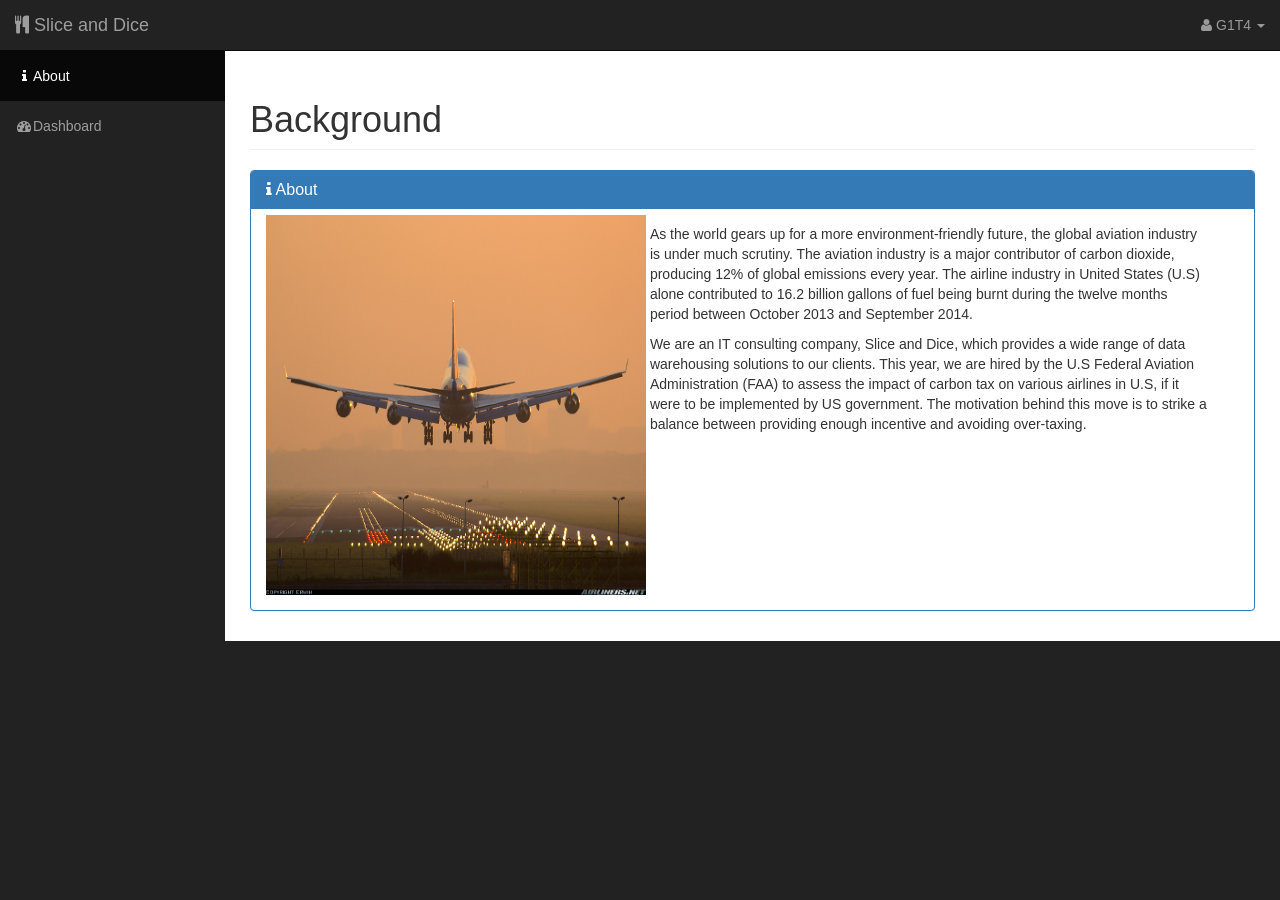
<file: about.html>
<!DOCTYPE html>
<html lang="en">

    <head>

        <meta charset="utf-8">
        <meta http-equiv="X-UA-Compatible" content="IE=edge">
        <meta name="viewport" content="width=device-width, initial-scale=1">
        <meta name="description" content="">
        <meta name="author" content="">

        <title>Slice and Dice</title>
        <link href="css/bootstrap.min.css" rel="stylesheet">
        <link href="css/sb-admin.css" rel="stylesheet">
        <link href="css/dc.css" rel="stylesheet">
        <link href="font-awesome/css/font-awesome.min.css" rel="stylesheet" type="text/css">
        <!-- HTML5 Shim and Respond.js IE8 support of HTML5 elements and media queries -->
        <!-- WARNING: Respond.js doesn't work if you view the page via file:// -->
        <!--[if lt IE 9]>
            <script src="https://oss.maxcdn.com/libs/html5shiv/3.7.0/html5shiv.js"></script>
            <script src="https://oss.maxcdn.com/libs/respond.js/1.4.2/respond.min.js"></script>
        <![endif]-->
    </head>

    <body>

        <div id="wrapper">

            <!-- Navigation -->
            <nav class="navbar navbar-inverse navbar-fixed-top" role="navigation">
                <!-- Brand and toggle get grouped for better mobile display -->
                <div class="navbar-header">
                    <button type="button" class="navbar-toggle" data-toggle="collapse" data-target=".navbar-ex1-collapse">
                        <span class="sr-only">Toggle navigation</span>
                        <span class="icon-bar"></span>
                        <span class="icon-bar"></span>
                        <span class="icon-bar"></span>
                    </button>
                    <a class="navbar-brand" href="index.html"><i class="fa fa-cutlery"></i> Slice and Dice </a>
                </div>
                <!-- Top Menu Items -->
                <ul class="nav navbar-right top-nav">
                    <li class="dropdown">
                        <a href="#" class="dropdown-toggle" data-toggle="dropdown"><i class="fa fa-user"></i> G1T4 <b class="caret"></b></a>
                        <ul class="dropdown-menu">
                            <li>
                                <a href="#"><i class="fa fa-fw fa-user"></i> Boyang</a>
                            </li>
                            <li>
                                <a href="#"><i class="fa fa-fw fa-user"></i> Jovin</a>
                            </li>
                            <li>
                                <a href="#"><i class="fa fa-fw fa-user"></i> Wei Yin</a>
                            </li>
                            <li>
                                <a href="#"><i class="fa fa-fw fa-user"></i> Yi Hao</a>
                            </li>
                        </ul>
                    </li>

                </ul>
                <!-- Sidebar Menu Items - These collapse to the responsive navigation menu on small screens -->
                <div class="collapse navbar-collapse navbar-ex1-collapse">
                    <ul class="nav navbar-nav side-nav">
                        <li class="active">
                            <a href="about.html"><i class="fa fa-fw fa-info"></i>About</a>
                        </li>
                        <li class>
                            <a href="index.html"><i class="fa fa-fw fa-dashboard"></i>Dashboard</a>
                        </li>


                    </ul>
                </div>
                <!-- /.navbar-collapse -->
            </nav>

            <div id="page-wrapper">

                <div class="container-fluid">

                    <!-- Page Heading -->
                    <div class="row">
                        <div class="col-lg-12">
                            <h1 class="page-header">
                                Background
                            </h1>

                        </div>
                    </div>
                    <!-- /.row -->

                    <!-- /.row -->






                    <!-- /.row -->
                    <div class="row">
                        <div class="col-lg-12">
                            <div class="panel panel-primary">
                                <div class="panel-heading">
                                    <h3 class="panel-title"><i class="fa fa-info"></i> About 

                                    </h3>
                                </div>
                                <div class="panel-body">
                                    <div id="#" style="display:inline-block">
                                        <img src="0925154.jpg"  style="width:380px;height:380px;margin-top:-40px;position:relative">
                                    </div>
                                        <div style="display:inline-block" >
                                            
                                            <p style="width:40em;word-wrap: break-word">As the world gears up for a more environment-friendly future, the global aviation industry is under much scrutiny. 
                                            The aviation industry is a major contributor of carbon dioxide, producing 12% of global emissions every year. 
                                            The airline industry in United States (U.S) alone contributed to 16.2 billion gallons of fuel being burnt during the twelve months period between October 2013 and September 2014.
                                            </p>
                                            <p style="width:40em;word-wrap: break-word">We are an IT consulting company, Slice and Dice, which provides a wide range of data warehousing solutions to our clients. This year, we are hired by the U.S Federal Aviation Administration (FAA) to assess the impact of carbon tax on various airlines in U.S, if it were to be implemented by US government. The motivation behind this move is to strike a balance between providing enough incentive and avoiding over-taxing.
                                            </p>
                                        </div>

                                    
                                </div>
                            </div> 
                        </div>
                    </div>    




                    <!-- /.row -->

                </div>
                <!-- /.container-fluid -->
            </div>
        </div>
        <!-- /#page-wrapper -->


        <!-- /#wrapper -->

        <!-- jQuery -->
        <script src="js/jquery.js"></script>
        <!-- Bootstrap Core JavaScript -->
        <script src="js/bootstrap.min.js"></script>
        <script src="js/d3.v3.min.js"></script>
        <script src="http://d3js.org/colorbrewer.v1.min.js"></script>
        <script src="js/crossfilter.js"></script>
        <script src="js/dc.js"></script>
        <script src="main.js"></script>
        <script>
            //generateCharts();

        </script>
    </body>

</html>
</file>
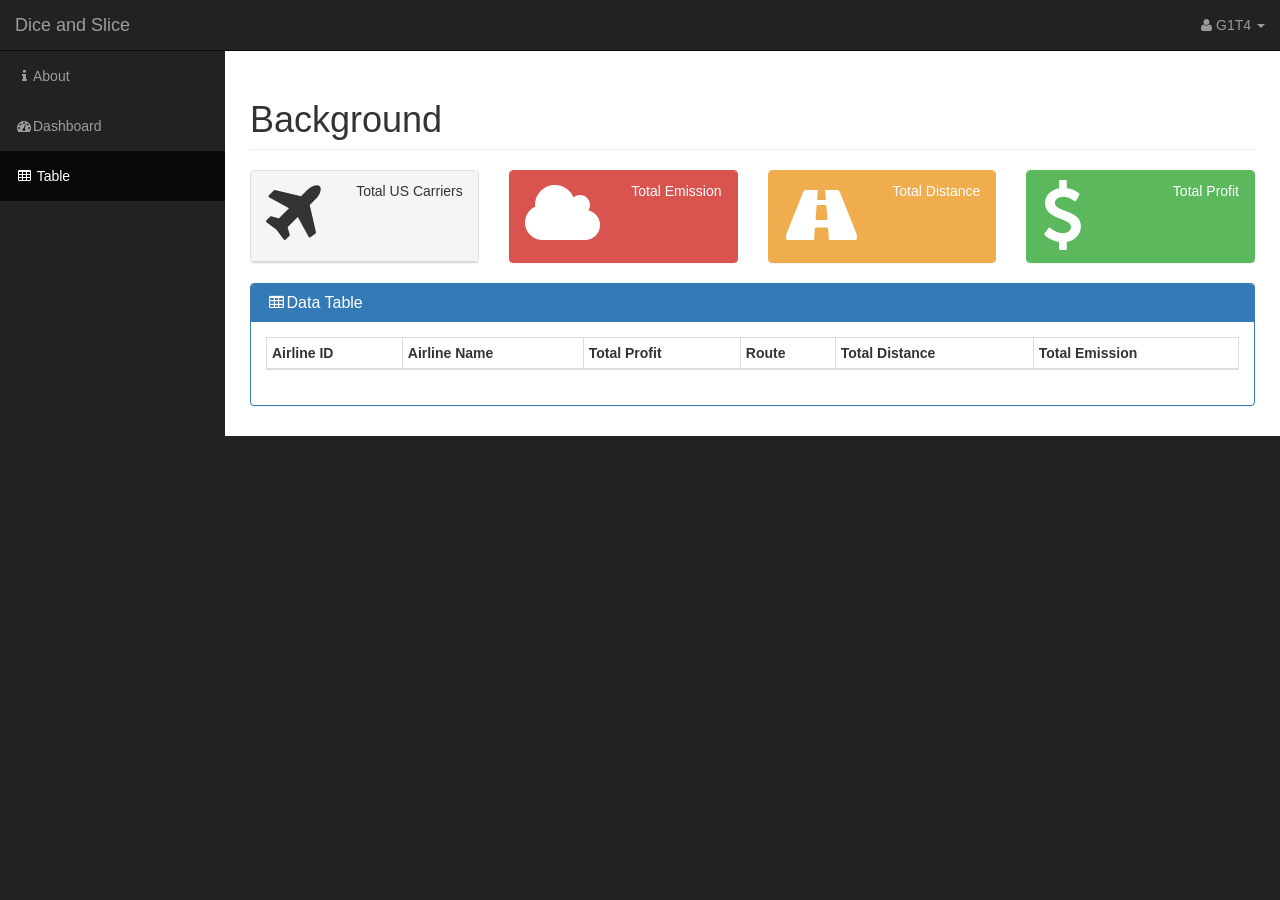
<file: table1.html>
<!DOCTYPE html>
<html lang="en">

<head>

    <meta charset="utf-8">
    <meta http-equiv="X-UA-Compatible" content="IE=edge">
    <meta name="viewport" content="width=device-width, initial-scale=1">
    <meta name="description" content="">
    <meta name="author" content="">

    <title>DiceAndSlice</title>
    <link href="css/bootstrap.min.css" rel="stylesheet">
    <link href="css/sb-admin.css" rel="stylesheet">
    <link href="css/dc.css" rel="stylesheet">
    <link href="font-awesome/css/font-awesome.min.css" rel="stylesheet" type="text/css">
    <!-- HTML5 Shim and Respond.js IE8 support of HTML5 elements and media queries -->
    <!-- WARNING: Respond.js doesn't work if you view the page via file:// -->
    <!--[if lt IE 9]>
        <script src="https://oss.maxcdn.com/libs/html5shiv/3.7.0/html5shiv.js"></script>
        <script src="https://oss.maxcdn.com/libs/respond.js/1.4.2/respond.min.js"></script>
    <![endif]-->
</head>

<body>
    
    <div id="wrapper">

        <!-- Navigation -->
        <nav class="navbar navbar-inverse navbar-fixed-top" role="navigation">
            <!-- Brand and toggle get grouped for better mobile display -->
            <div class="navbar-header">
                <button type="button" class="navbar-toggle" data-toggle="collapse" data-target=".navbar-ex1-collapse">
                    <span class="sr-only">Toggle navigation</span>
                    <span class="icon-bar"></span>
                    <span class="icon-bar"></span>
                    <span class="icon-bar"></span>
                </button>
                <a class="navbar-brand" href="index.html">Dice and Slice </a> 
            </div>
            <!-- Top Menu Items -->
            <ul class="nav navbar-right top-nav">
                <li class="dropdown">
                    <a href="#" class="dropdown-toggle" data-toggle="dropdown"><i class="fa fa-user"></i> G1T4 <b class="caret"></b></a>
                    <ul class="dropdown-menu">
                        <li>
                            <a href="#"><i class="fa fa-fw fa-user"></i> Boyang</a>
                        </li>
                        <li>
                            <a href="#"><i class="fa fa-fw fa-user"></i> Jovin</a>
                        </li>
                        <li>
                            <a href="#"><i class="fa fa-fw fa-user"></i> Wei Yin</a>
                        </li>
                        <li>
                            <a href="#"><i class="fa fa-fw fa-user"></i> Yi Hao</a>
                        </li>
                    </ul>
                </li>
                
            </ul>
            <!-- Sidebar Menu Items - These collapse to the responsive navigation menu on small screens -->
            <div class="collapse navbar-collapse navbar-ex1-collapse">
                <ul class="nav navbar-nav side-nav">
                    <li class>
                        <a href="about.html"><i class="fa fa-fw fa-info"></i>About</a>
                    </li>
                    <li class>
                        <a href="index.html"><i class="fa fa-fw fa-dashboard"></i>Dashboard</a>
                    </li>
                
                    <li class='active'>
                        <a href="table1.html"><i class="fa fa-fw fa-table"></i> Table</a>
                    </li>
                 </ul>
            </div>
            <!-- /.navbar-collapse -->
        </nav>

        <div id="page-wrapper">

            <div class="container-fluid">

                <!-- Page Heading -->
                <div class="row">
                    <div class="col-lg-12">
                        <h1 class="page-header">
                            Background
                        </h1>
                       
                    </div>
                </div>
                <!-- /.row -->

                <!-- /.row -->

                <div class="row">
                    
                    <div class="col-lg-3 col-md-6">
                        <div class="panel panel-default">
                            <div class="panel-heading">
                                <div class="row">
                                    <div class="col-xs-3">
                                        <i class="fa fa-plane fa-5x"></i>
                                    </div>
                                    <div id='dc-emission-count' class="col-xs-9 text-right">
                                        <div class="huge">
                                        <span class='number-display'></span>
                                        </div>
                                        <div>Total US Carriers</div>
                                    </div>
                                </div>
                            </div>
                        </div>
                    </div>
                    
                    <div class="col-lg-3 col-md-6">
                        <div class="panel panel-red">
                            <div class="panel-heading">
                                <div class="row">
                                    <div class="col-xs-3">
                                        <i class="fa fa-cloud fa-5x"></i>
                                    </div>
                                    <div id='dc-emission-count' class="col-xs-9 text-right">
                                        <div class="huge">
                                        <span class='number-display'></span>
                                        </div>
                                        <div>Total Emission</div>
                                    </div>
                                </div>
                            </div>
                        </div>
                    </div>
                    <div class="col-lg-3 col-md-6">
                        <div class="panel panel-yellow">
                            <div class="panel-heading">
                                <div class="row">
                                    <div class="col-xs-3">
                                        <i class="fa fa-road fa-5x"></i>
                                    </div>
                                     <div id='dc-distance-count' class="col-xs-9 text-right">
                                        <div class="huge">
                                        <span class='number-display'></span>
                                        </div>
                                        <div>Total Distance</div>
                                    </div>
                                </div>
                            </div>
                        </div>
                    </div>
                    <div class="col-lg-3 col-md-6">
                        <div class="panel panel-green">
                            <div class="panel-heading">
                                <div class="row">
                                    <div class="col-xs-3">
                                        <i class="fa fa-dollar fa-5x"></i>
                                    </div>
                                    <div id='dc-profit-count' class="col-xs-9 text-right">
                                        <div class="huge">
                                        <span class='number-display'></span>
                                        </div>
                                        <div>Total Profit</div>
                                    </div>
                                </div>
                            </div>
                        </div>
                    </div>
                </div>
                <!-- /.row -->

                <!-- /.row -->
                <div class="row">
                <div class="col-lg-12">
                    <div class="panel panel-primary">
                        <div class="panel-heading">
                            <h3 class="panel-title"><i class="fa fa-fw fa-table"></i>Data Table 
                                      
                            </h3>
                        </div>
                        <div class="panel-body">
                            <div id="dc-table-graph" >
                                    <table id="a" class="table table-bordered table-condensed table-hover table-striped">
                                        <thead>
                                            <tr>
                                                <th>Airline ID</th>
                                                <th>Airline Name</th>
                                                <th>Total Profit</th>
                                                <th>Route</th>
                                                <th>Total Distance</th>
                                                <th>Total Emission</th>
                                                
                                                
                                             </tr>
                                        </thead>
                                    </table>
                                </div>
                       </div>
                    </div> 
                </div>
                </div>    
                
                    
                   
               
                <!-- /.row -->

            </div>
            <!-- /.container-fluid -->
        </div>
        </div>
        <!-- /#page-wrapper -->

  
    <!-- /#wrapper -->

    <!-- jQuery -->
    <script src="js/jquery.js"></script>
    <!-- Bootstrap Core JavaScript -->
    <script src="js/bootstrap.min.js"></script>
    <script src="js/d3.v3.min.js"></script>
    <script src="http://d3js.org/colorbrewer.v1.min.js"></script>
    <script src="js/crossfilter.js"></script>
    <script src="js/dc.js"></script>
    <script src="main.js"></script>
    <script>
        //generateCharts();

    </script>
</body>

</html>
</file>
<file: css/dc.css>
div.dc-chart {
    float: left;
}

.dc-chart rect.bar {
    stroke: none;
    cursor: pointer;
}

.dc-chart rect.bar:hover {
    fill-opacity: .5;
}

.dc-chart rect.stack1 {
    stroke: none;
    fill: red;
}

.dc-chart rect.stack2 {
    stroke: none;
    fill: green;
}

.dc-chart rect.deselected {
    stroke: none;
    fill: #ccc;
}

.dc-chart .empty-chart .pie-slice path {
    fill: #FFEEEE;
    cursor: default;
}

.dc-chart .empty-chart .pie-slice {
    cursor: default;
}

.dc-chart .pie-slice {
    fill: white;
    font-size: 12px;
    cursor: pointer;
}

.dc-chart .pie-slice.external{
    fill: black;
}

.dc-chart .pie-slice :hover {
    fill-opacity: .8;
}

.dc-chart .pie-slice.highlight {
    fill-opacity: .8;
}

.dc-chart .selected path {
    stroke-width: 3;
    stroke: #ccc;
    fill-opacity: 1;
}

.dc-chart .deselected path {
    stroke: none;
    fill-opacity: .5;
    fill: #ccc;
}

.dc-chart .axis path, .axis line {
    fill: none;
    stroke: #000;
    shape-rendering: crispEdges;
}

.dc-chart .axis text {
    font: 10px sans-serif;
}

.dc-chart .grid-line {
    fill: none;
    stroke: #ccc;
    opacity: .5;
    shape-rendering: crispEdges;
}

.dc-chart .grid-line line {
    fill: none;
    stroke: #ccc;
    opacity: .5;
    shape-rendering: crispEdges;
}

.dc-chart .brush rect.background {
    z-index: -999;
}

.dc-chart .brush rect.extent {
    fill: steelblue;
    fill-opacity: .125;
}

.dc-chart .brush .resize path {
    fill: #eee;
    stroke: #666;
}

.dc-chart path.line {
    fill: none;
    stroke-width: 1.5px;
}

.dc-chart circle.dot {
    stroke: none;
}

.dc-chart g.dc-tooltip path {
    fill: none;
    stroke: grey;
    stroke-opacity: .8;
}

.dc-chart path.area {
    fill-opacity: .3;
    stroke: none;
}

.dc-chart .node {
    font-size: 0.7em;
    cursor: pointer;
}

.dc-chart .node :hover {
    fill-opacity: .8;
}

.dc-chart .selected circle {
    stroke-width: 3;
    stroke: #ccc;
    fill-opacity: 1;
}

.dc-chart .deselected circle {
    stroke: none;
    fill-opacity: .5;
    fill: #ccc;
}

.dc-chart .bubble {
    stroke: none;
    fill-opacity: 0.6;
}

.dc-data-count {
    float: left;
    margin-left: 15px;
    //margin-top: 15px;
    //margin-right: 15px;
}

.dc-data-count .filter-count {
    color: #3182bd;
    font-weight: bold;
}

.dc-data-count .total-count {
    color: #3182bd;
    font-weight: bold;
}

.dc-data-table {
}

.dc-chart g.state {
    cursor: pointer;
}

.dc-chart g.state :hover {
    fill-opacity: .8;
}

.dc-chart g.state path {
    stroke: white;
}

.dc-chart g.selected path {
}

.dc-chart g.deselected path {
    fill: grey;
}

.dc-chart g.selected text {
}

.dc-chart g.deselected text {
    display: none;
}

.dc-chart g.county path {
    stroke: white;
    fill: none;
}

.dc-chart g.debug rect {
    fill: blue;
    fill-opacity: .2;
}

.dc-chart g.row rect {
    fill-opacity: 0.8;
    cursor: pointer;
}

.dc-chart g.row rect:hover {
    fill-opacity: 0.6;
}

.dc-chart g.row text {
    fill: #525252;
    font-size: 10px;
    cursor: pointer;
    text-anchor: end;
   
}
.dc-legend {
    font-size: 11px;
}

.dc-legend-item {
    cursor: pointer;
}

.dc-chart g.axis text {
    /* Makes it so the user can't accidentally click and select text that is meant as a label only */
    -webkit-user-select: none; /* Chrome/Safari */
    -moz-user-select: none; /* Firefox */
    -ms-user-select: none; /* IE10 */
    -o-user-select: none;
    user-select: none;
    pointer-events: none;
}

.dc-chart path.highlight {
    stroke-width: 3;
    fill-opacity: 1;
    stroke-opacity: 1;
}

.dc-chart .highlight {
    fill-opacity: 1;
    stroke-opacity: 1;
}

.dc-chart .fadeout {
    fill-opacity: 0.2;
    stroke-opacity: 0.2;
}

.dc-chart path.dc-symbol, g.dc-legend-item.fadeout {
    fill-opacity: 0.5;
    stroke-opacity: 0.5;
}

.dc-hard .number-display {
    float: none;
}

.dc-chart .box text {
    font: 10px sans-serif;
    -webkit-user-select: none; /* Chrome/Safari */
    -moz-user-select: none; /* Firefox */
    -ms-user-select: none; /* IE10 */
    -o-user-select: none;
    user-select: none;
    pointer-events: none;
}

.dc-chart .box line,
.dc-chart .box circle {
    fill: #fff;
    stroke: #000;
    stroke-width: 1.5px;
}

.dc-chart .box rect {
    stroke: #000;
    stroke-width: 1.5px;
}

.dc-chart .box .center {
    stroke-dasharray: 3,3;
}

.dc-chart .box .outlier {
    fill: none;
    stroke: #ccc;
}

.dc-chart .box.deselected .box {
    fill: #ccc;
}

.dc-chart .box.deselected {
    opacity: .5;
}

.dc-chart .symbol{
    stroke: none;
}

.dc-chart .heatmap .box-group.deselected rect {
    stroke: none;
    fill-opacity: .5;
    fill: #ccc;
}

.dc-chart .heatmap g.axis text {
    pointer-events: all;
    cursor: pointer;
}
</file>
<file: css/sb-admin.css>
/*!
 * Start Bootstrap - SB Admin Bootstrap Admin Template (http://startbootstrap.com)
 * Code licensed under the Apache License v2.0.
 * For details, see http://www.apache.org/licenses/LICENSE-2.0.
 */

/* Global Styles */

body {
    margin-top: 100px;
    background-color: #222;
}

@media(min-width:768px) {
    body {
        margin-top: 50px;
    }
}

#wrapper {
    padding-left: 0;
}

#page-wrapper {
    width: 100%;
    padding: 0;
    background-color: #fff;
}

.huge {
    font-size: 50px;
    line-height: normal;
}

@media(min-width:768px) {
    #wrapper {
        padding-left: 225px;
    }

    #page-wrapper {
        padding: 10px;
    }
}

/* Top Navigation */

.top-nav {
    padding: 0 15px;
}

.top-nav>li {
    display: inline-block;
    float: left;
}

.top-nav>li>a {
    padding-top: 15px;
    padding-bottom: 15px;
    line-height: 20px;
    color: #999;
}

.top-nav>li>a:hover,
.top-nav>li>a:focus,
.top-nav>.open>a,
.top-nav>.open>a:hover,
.top-nav>.open>a:focus {
    color: #fff;
    background-color: #000;
}

.top-nav>.open>.dropdown-menu {
    float: left;
    position: absolute;
    margin-top: 0;
    border: 1px solid rgba(0,0,0,.15);
    border-top-left-radius: 0;
    border-top-right-radius: 0;
    background-color: #fff;
    -webkit-box-shadow: 0 6px 12px rgba(0,0,0,.175);
    box-shadow: 0 6px 12px rgba(0,0,0,.175);
}

.top-nav>.open>.dropdown-menu>li>a {
    white-space: normal;
}

ul.message-dropdown {
    padding: 0;
    max-height: 250px;
    overflow-x: hidden;
    overflow-y: auto;
}

li.message-preview {
    width: 275px;
    border-bottom: 1px solid rgba(0,0,0,.15);
}

li.message-preview>a {
    padding-top: 15px;
    padding-bottom: 15px;
}

li.message-footer {
    margin: 5px 0;
}

ul.alert-dropdown {
    width: 200px;
}

/* Side Navigation */

@media(min-width:768px) {
    .side-nav {
        position: fixed;
        top: 51px;
        left: 225px;
        width: 225px;
        margin-left: -225px;
        border: none;
        border-radius: 0;
        overflow-y: auto;
        background-color: #222;
    }

    .side-nav>li>a {
        width: 225px;
    }

    .side-nav li a:hover,
    .side-nav li a:focus {
        outline: none;
        background-color: #000 !important;
    }
}

.side-nav>li>ul {
    padding: 0;
}

.side-nav>li>ul>li>a {
    display: block;
    padding: 10px 15px 10px 38px;
    text-decoration: none;
    color: #999;
}

.side-nav>li>ul>li>a:hover {
    color: #fff;
}

/* Flot Chart Containers */

.flot-chart {
    display: block;
    height: 400px;
}

.flot-chart-content {
    width: 100%;
    height: 100%;
}

/* Custom Colored Panels */

.huge {
    font-size: 40px;
}

.panel-green {
    border-color: #5cb85c;
}

.panel-green .panel-heading {
    border-color: #5cb85c;
    color: #fff;
    background-color: #5cb85c;
}

.panel-green a {
    color: #5cb85c;
}

.panel-green a:hover {
    color: #3d8b3d;
}

.panel-red {
    border-color: #d9534f;
}

.panel-red .panel-heading {
    border-color: #d9534f;
    color: #fff;
    background-color: #d9534f;
}

.panel-red a {
    color: #d9534f;
}

.panel-red a:hover {
    color: #b52b27;
}

.panel-yellow {
    border-color: #f0ad4e;
}

.panel-yellow .panel-heading {
    border-color: #f0ad4e;
    color: #fff;
    background-color: #f0ad4e;
}

.panel-yellow a {
    color: #f0ad4e;
}

.panel-yellow a:hover {
    color: #df8a13;
}
</file>
